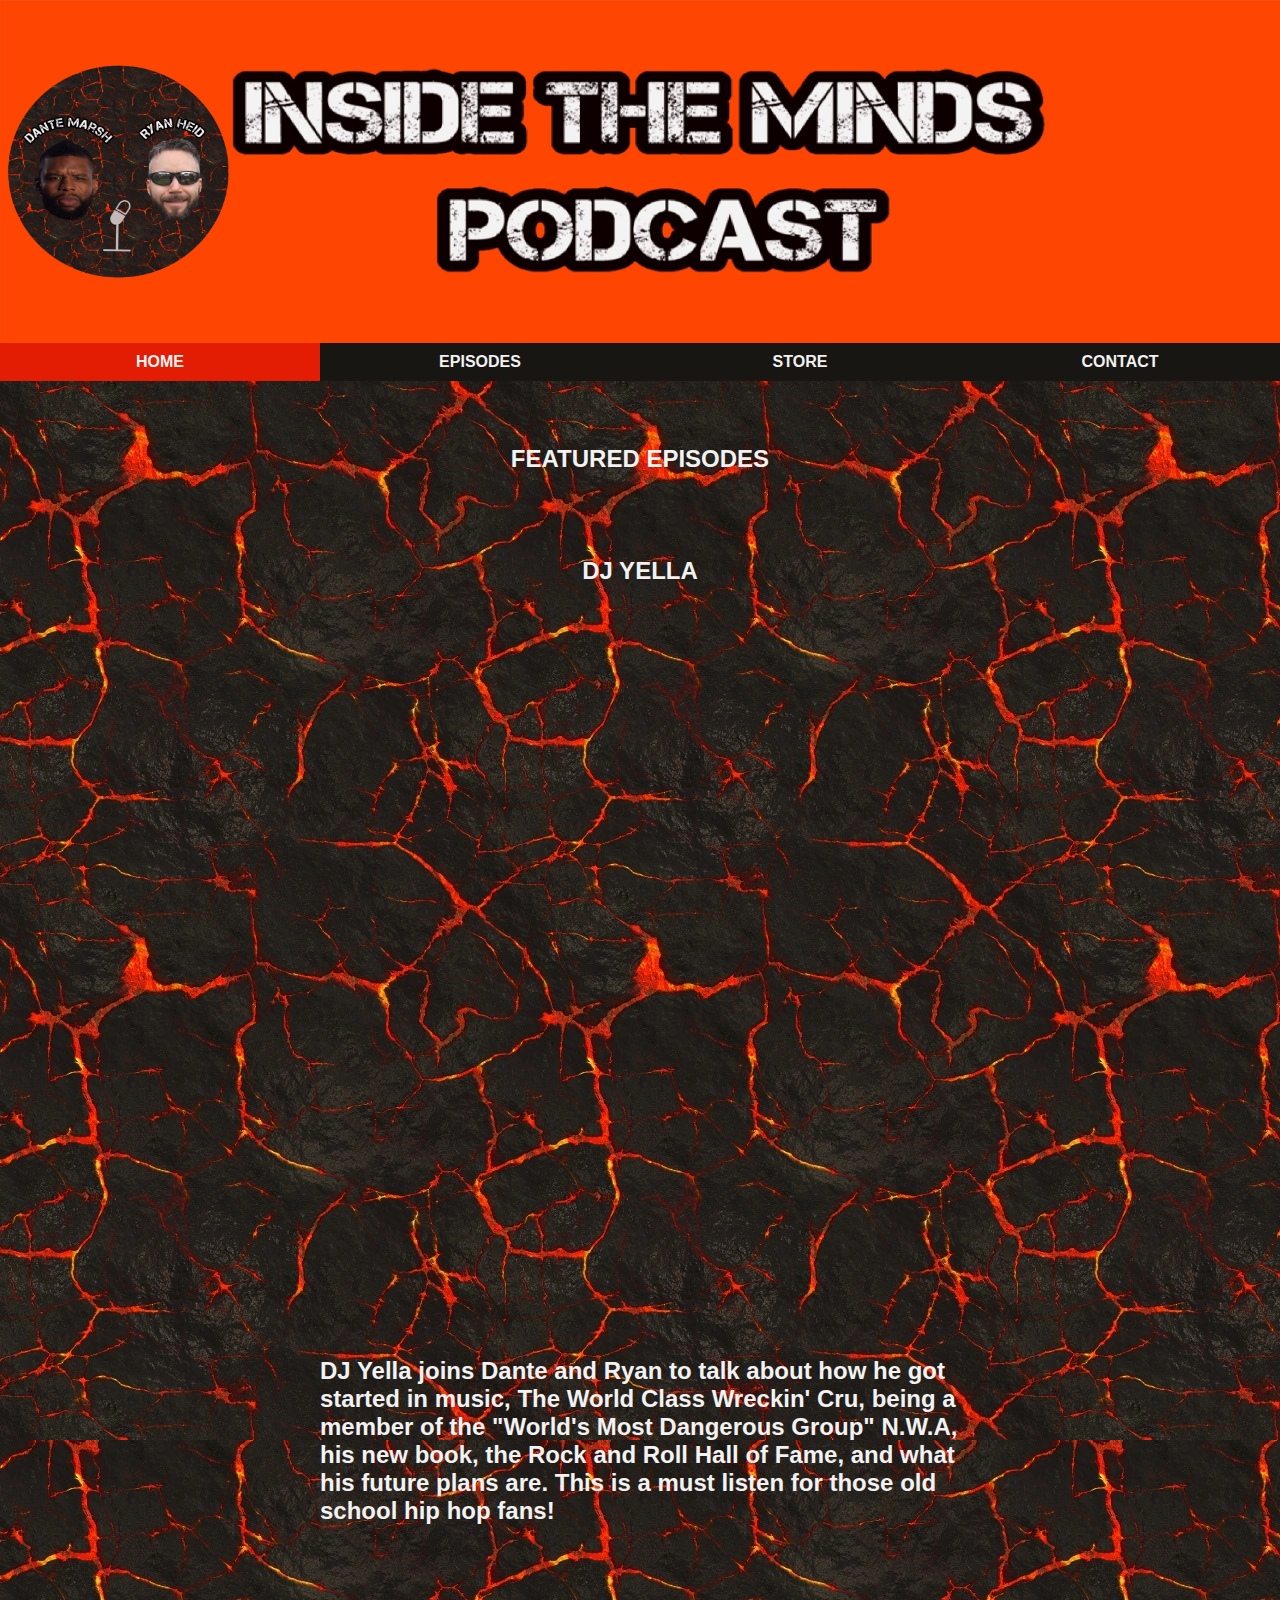
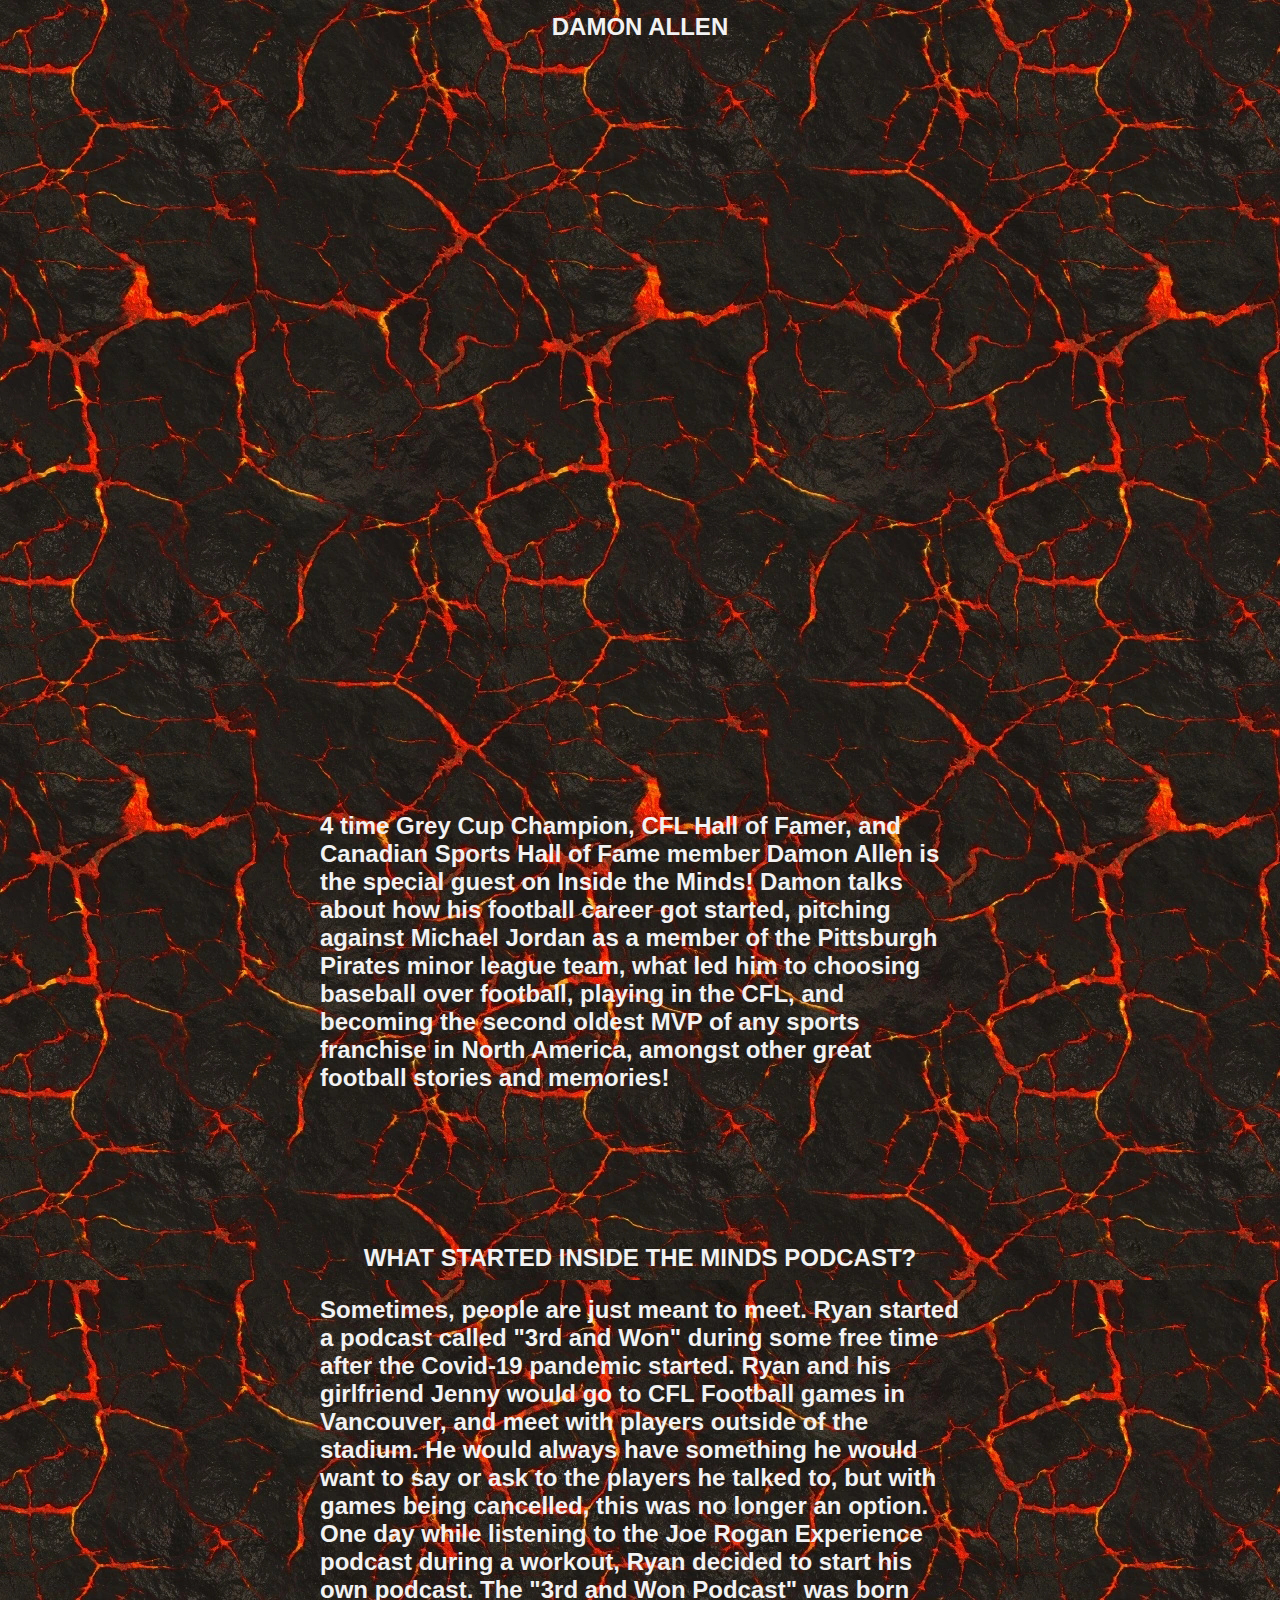
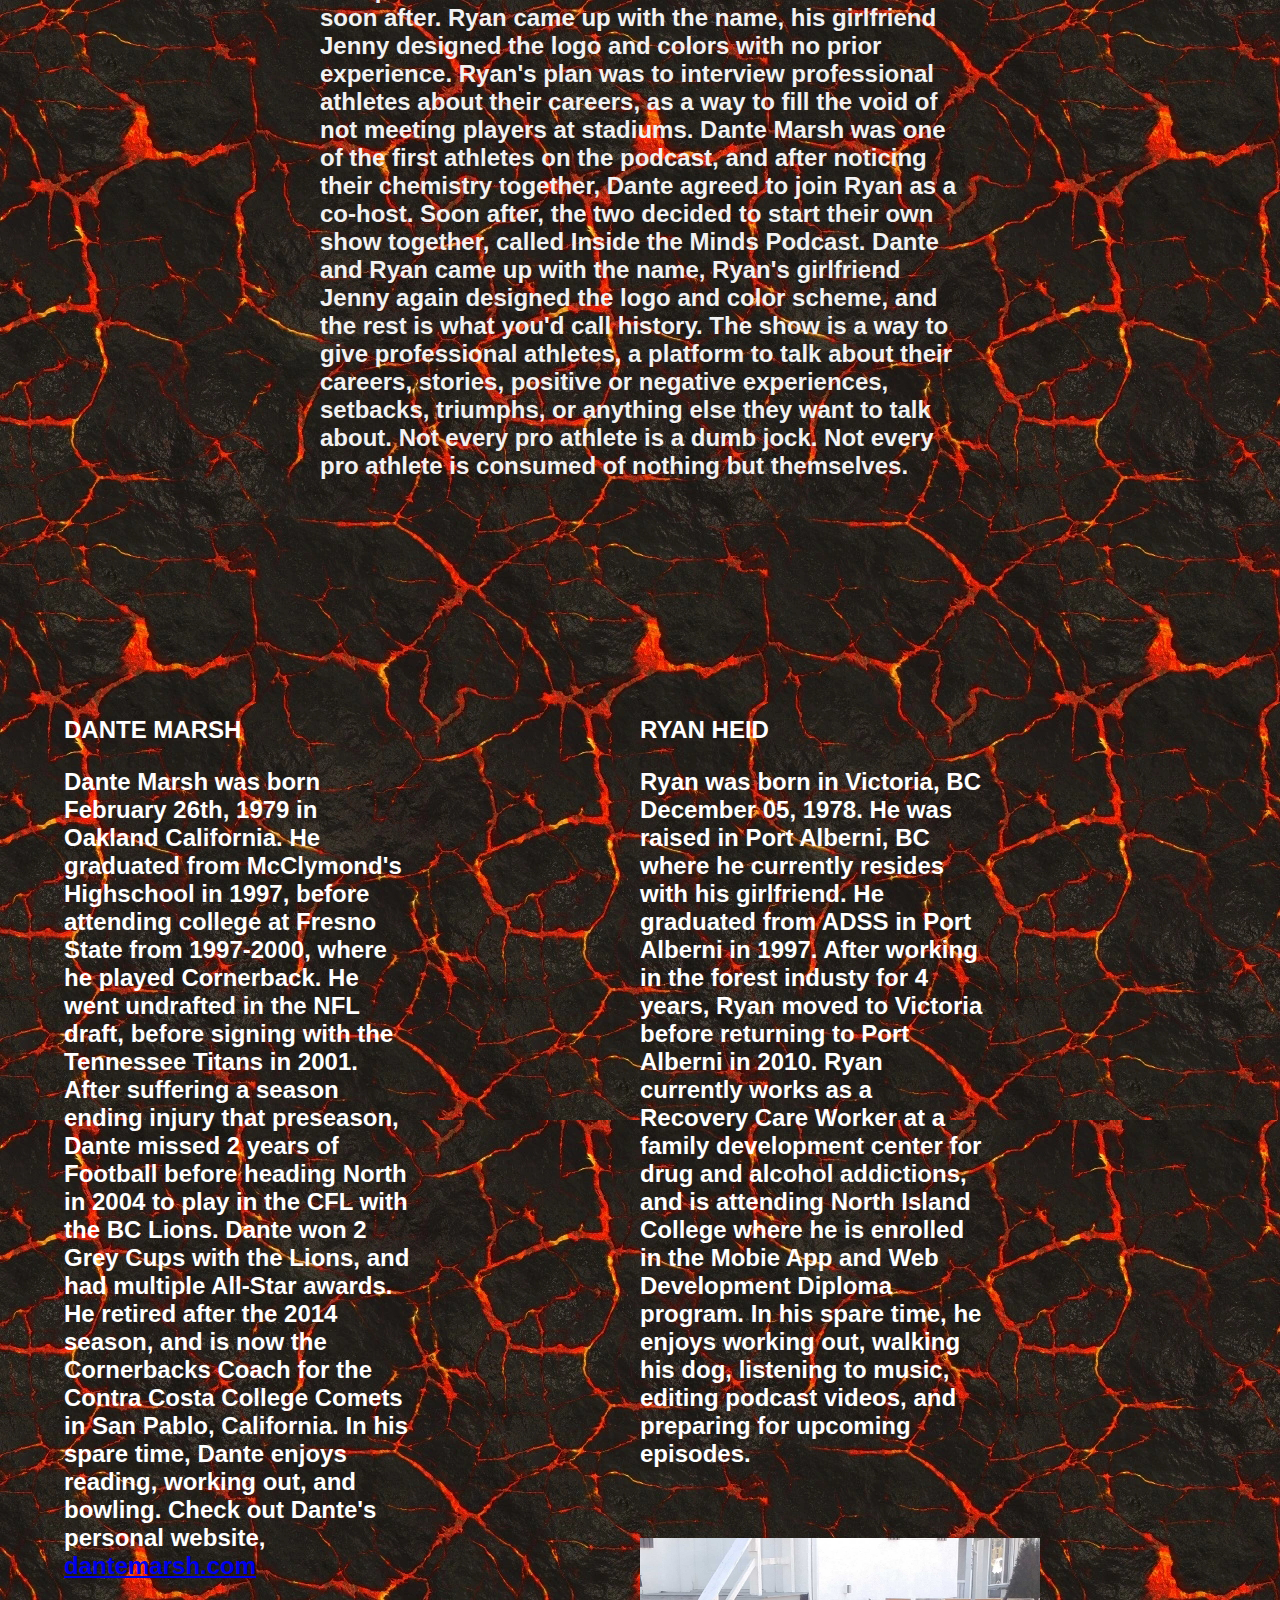
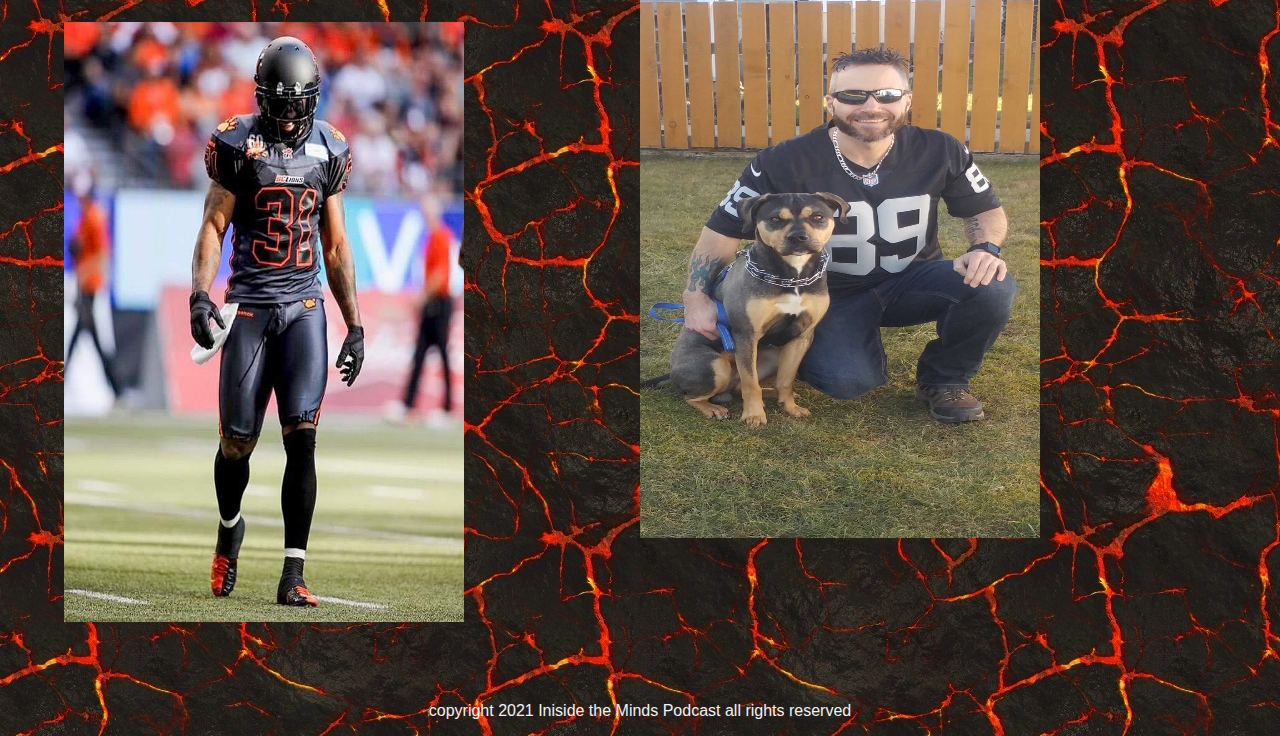
<file: index.html>
<!DOCTYPE html>
<html lang="en">
    <head>
     <!--title-->      
     <title>Inside The Minds Podcast</title>
     <meta charset="UTF-8">
     <meta name="viewport" content="width=device-width, initial-scale=1">
     <link rel="stylesheet" href="style.css">
     <link rel="preconnect" href="https://fonts.googleapis.com">
    </head>    
    
<body>      
<main>    
    <!--issues aligning logo and text logo so I made a banner in photoshop-->
    <div class="header">
     <img src= "Images/BannerPic23131.jpg" alt="Inside the Minds Podcast" width ="2000" height= "450">    
    </div>
    <!--navigation bar-->
       <div class="nav">        
         <a class ="active" href ="index.html">Home</a>
         <a href ="episodes.html">Episodes</a>
         <a href ="store.html">Store</a>
         <a href ="contact.html">Contact</a>
       </div>
       <!--removed audio and controls because my song file was too big
    -->
    <!--added about podcast-->
    
  <!--add 2 featured episodes-->
  <section class="flex-container1">
   <!--made a flex container for 2 featured episodes-->   
  <div class= "featured">
      <h2>FEATURED EPISODES</h2>
  </div>
    <div class="yella">
        <h2>DJ YELLA</h2>
        <iframe width="550" height="715" src="https://www.youtube.com/embed/o2EJwGKj-p0" title="YouTube video player" allow="accelerometer; autoplay; clipboard-write; encrypted-media; gyroscope; picture-in-picture" allowfullscreen></iframe>
        
        <p>DJ Yella joins Dante and Ryan to talk about how he got started in music, The World Class Wreckin' Cru, being a member of the "World's Most Dangerous Group" N.W.A, his new book, the Rock and Roll Hall of Fame, and what his future plans are. This is a must listen for those old school hip hop fans!</p>
    </div>    
    <div class="allen">
        <h2>DAMON ALLEN</h2>
        <iframe width="550" height="715" src="https://www.youtube.com/embed/iLDq3nHNd-c" title="YouTube video player" allow="accelerometer; autoplay; clipboard-write; encrypted-media; gyroscope; picture-in-picture" allowfullscreen></iframe>
        
        <p>4 time Grey Cup Champion, CFL Hall of Famer, and Canadian Sports Hall of Fame member Damon Allen is the special guest on Inside the Minds! Damon talks about how his football career got started, pitching against Michael Jordan as a member of the Pittsburgh Pirates minor league team, what led him to choosing baseball over football, playing in the CFL, and becoming the second oldest MVP of any sports franchise in North America, amongst other great football stories and memories!</p>
    </div>
</section>
    <!--added about the podcast-->
<div class="aboutpodcast">
    <h2>WHAT STARTED INSIDE THE MINDS PODCAST?</h2>
    <p>Sometimes, people are just meant to meet. Ryan started a podcast called "3rd and Won" during some free time after the Covid-19 pandemic started. Ryan and his girlfriend Jenny would go to CFL Football games in Vancouver, and meet with players outside of the stadium. He would always have something he would want to say or ask to the players he talked to, but with games being cancelled, this was no longer an option. One day while listening to the Joe Rogan Experience podcast during a workout, Ryan decided to start his own podcast. The "3rd and Won Podcast" was born soon after. Ryan came up with the name, his girlfriend Jenny designed the logo and colors with no prior experience. Ryan's plan was to interview professional athletes about their careers, as a way to fill the void of not meeting players at stadiums. Dante Marsh was one of the first athletes on the podcast, and after noticing their chemistry together, Dante agreed to join Ryan as a co-host. Soon after, the two decided to start their own show together, called Inside the Minds Podcast. Dante and Ryan came up with the name, Ryan's girlfriend Jenny again designed the logo and color scheme, and the rest is what you'd call history. The show is a way to give professional athletes, a platform to talk about their careers, stories, positive or negative experiences, setbacks, triumphs, or anything else they want to talk about. Not every pro athlete is a dumb jock. Not every pro athlete is consumed of nothing but themselves.</p>
</div>
<!-- made a container for about Dante and about Ryan having issues aligning both at the bottom in css-->
   <!-- <div class="container"> -->
    <section class="flex-container2">
        <!--About Dante starts here--> 
        <div class="dante-about">
            <h2>DANTE MARSH</h2>   
            <p>Dante Marsh was born February 26th, 1979 in Oakland California. He graduated from McClymond's Highschool in 1997, before attending college at Fresno State from 1997-2000, where he played Cornerback. He went undrafted in the NFL draft, before signing with the Tennessee Titans in 2001. After suffering a season ending injury that preseason, Dante missed 2 years of Football before heading North in 2004 to play in the CFL with the BC Lions. Dante won 2 Grey Cups with the Lions, and had multiple All-Star awards. He retired after the 2014 season, and is now the Cornerbacks Coach for the Contra Costa College Comets in San Pablo, California. In his spare time, Dante enjoys reading, working out, and bowling. Check out Dante's personal website, 
            <a href="dantemarsh.com">dantemarsh.com</a>         
            </p> 
            <br>
          <div class="dantepic">
              <img src= "Images/DantePic.jpeg" alt="Dante Marsh">
         </div>        
        </div>
        <!--about Ryan starts here-->   
        <div class="ryan-about">
            <h2>RYAN HEID</h2>
            <p>Ryan was born in Victoria, BC December 05, 1978. He was raised in Port Alberni, BC where he currently resides with his girlfriend. He graduated from ADSS in Port Alberni in 1997. After working in the forest industy for 4 years, Ryan moved to Victoria before returning to Port Alberni in 2010.  Ryan currently works as a Recovery Care Worker at a family development center for drug and alcohol addictions, and is attending North Island College where he is enrolled in the Mobie App and Web Development Diploma program. In his spare time, he enjoys working out, walking his dog, listening to music, editing podcast videos, and preparing for upcoming episodes. </p>
            
            <div class="ryanpic">
                <img src="Images/ryan-pic.jpg" alt="Ryan Heid">
            </div>
        </div>    
        </section>                 
</main>
<!--added a footer with a copyright. We do not have any advertising partners currently. When we do, they will go above the footer-->
<!--completed index page-->
   <footer>
     <p>copyright 2021 Iniside the Minds Podcast all rights reserved</p>
   </footer>
</body>
</html>
</file>
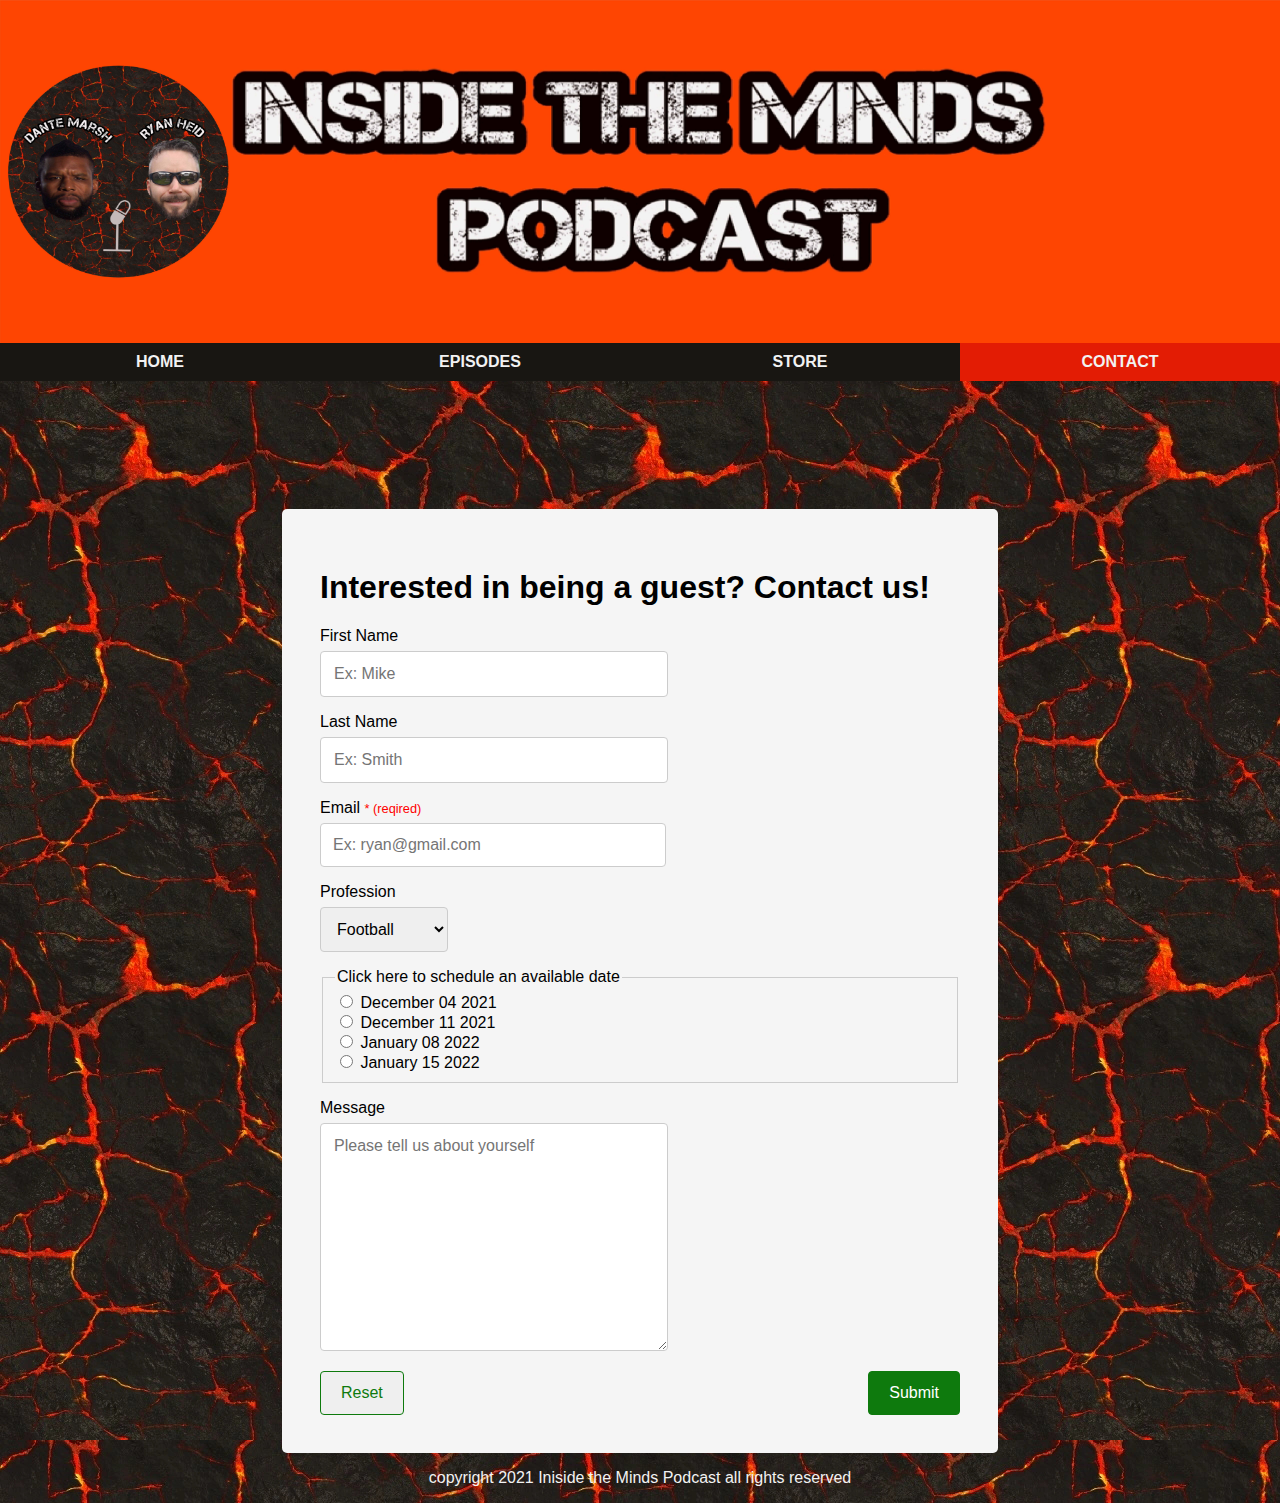
<file: contact.html>
<!DOCTYPE html>
<html lang="en">

    <head>
        
    <title>Inside The Minds Podcast</title>
    <meta charset="UTF-8">
    <meta name="viewport" content="width=device-width, initial-scale=1">
    <link rel="stylesheet" href="style.css">
    <link rel="preconnect" href="https://fonts.googleapis.com">
    </head>    
    
    <body>
       <!--My original plan was to add 4 episodes on episodes page. If possible I would like to add more. Having problems aligning the description to the Iframe. I still need to add a contact form to the contact page, and images and contact information to the store page...
       as of Wednesday November 10 I have fixed these issues-->
       
    <main>    
    
    <div class="header">
    <img src= "Images/BannerPic23131.jpg" alt="Inside the Minds Podcast" width ="2000" height= "450"> 
    <!--my banner pic seems to load slow. I tried to resize it, but that didn't make much of a difference-->   
    </div>
    <div class="nav">
        
        
        <a href ="index.html">Home</a>
        <a href ="episodes.html">Episodes</a>
        <a href ="store.html">Store</a>
        <a class ="active" href ="contact.html">Contact</a>
    </div>
    <div class="contact-form">
        <h1>Interested in being a guest? Contact us!</h1>
        <form method="post" action="https://learndigital.dev/programs/dgl103-form.php">
            <label for="fname">First Name</label><br>
            <input type="text" id="fname" name="firstname" placeholder="Ex: Mike">
            <br>
        <label for="lname">Last Name</label><br>
        <input type="text" id="lname" name="lastname" placeholder="Ex: Smith">
            <br>
        <label for="email">Email <span class="label-required">* (reqired)</span></label><br>
        <input type="email" id="email" name="email" placeholder="Ex: ryan@gmail.com" required>
            <br>
        <label for="sport">Profession</label><br>
        <select id="sport" name="sport">
            <option value="football">Football</option>
            <option value="hockey">Hockey</option>
            <option value="boxing">Boxing</option>
            <option value="mma">MMA</option>
            <option value="baseball">Baseball</option>
            <option value="music">Music Artist</option>
            <option value="other">Other</option>
        </select>

        <fieldset>
            <legend>Click here to schedule an available date</legend>
            <input type="radio" id="dec04" name="date" value="December 04">
            <label for="dec04">December 04 2021</label><br>
            <input type="radio" id="dec11" name="date" value="Dec 11">
            <label for="dec11">December 11 2021</label><br>
            <input type="radio" id="jan08" name="date" value="January 08">
            <label for="jan08">January 08 2022</label><br>
            <input type="radio" id="jan15" name="date"
            value="January 15">
            <label for="jan15">January 15 2022</label><br>
          </fieldset>

          <label for="message">Message</label><br>
          <textarea id="message" name="message" placeholder="Please tell us about yourself" style="height:200px"></textarea>

          <div class="wrapper-button">
            <input type="reset" value="Reset">
            <input type="submit" value="Submit">
          </div>
        </form>
      </div>
    
   <!--completed contact page-->   
  </main>
  <footer>
    <p>copyright 2021 Iniside the Minds Podcast all rights reserved</p>
</footer>
 </body>
</html>
</file>
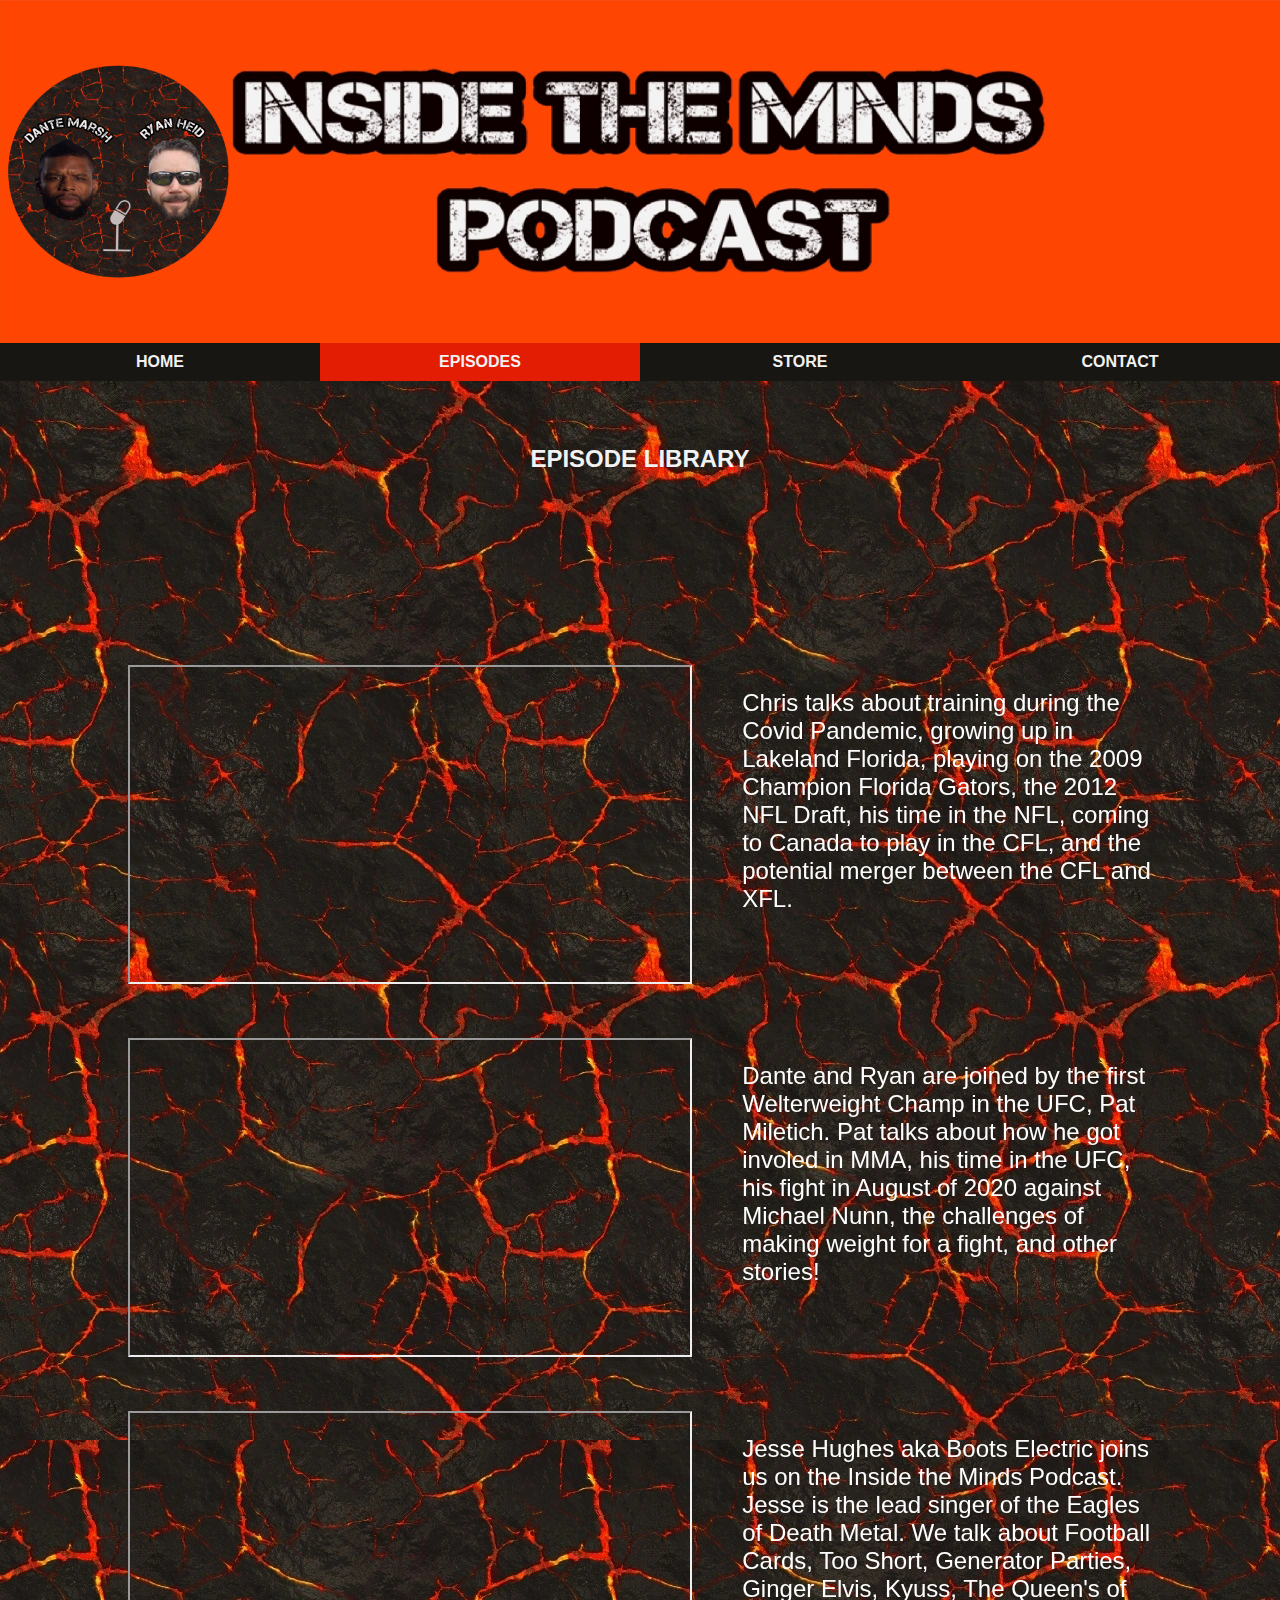
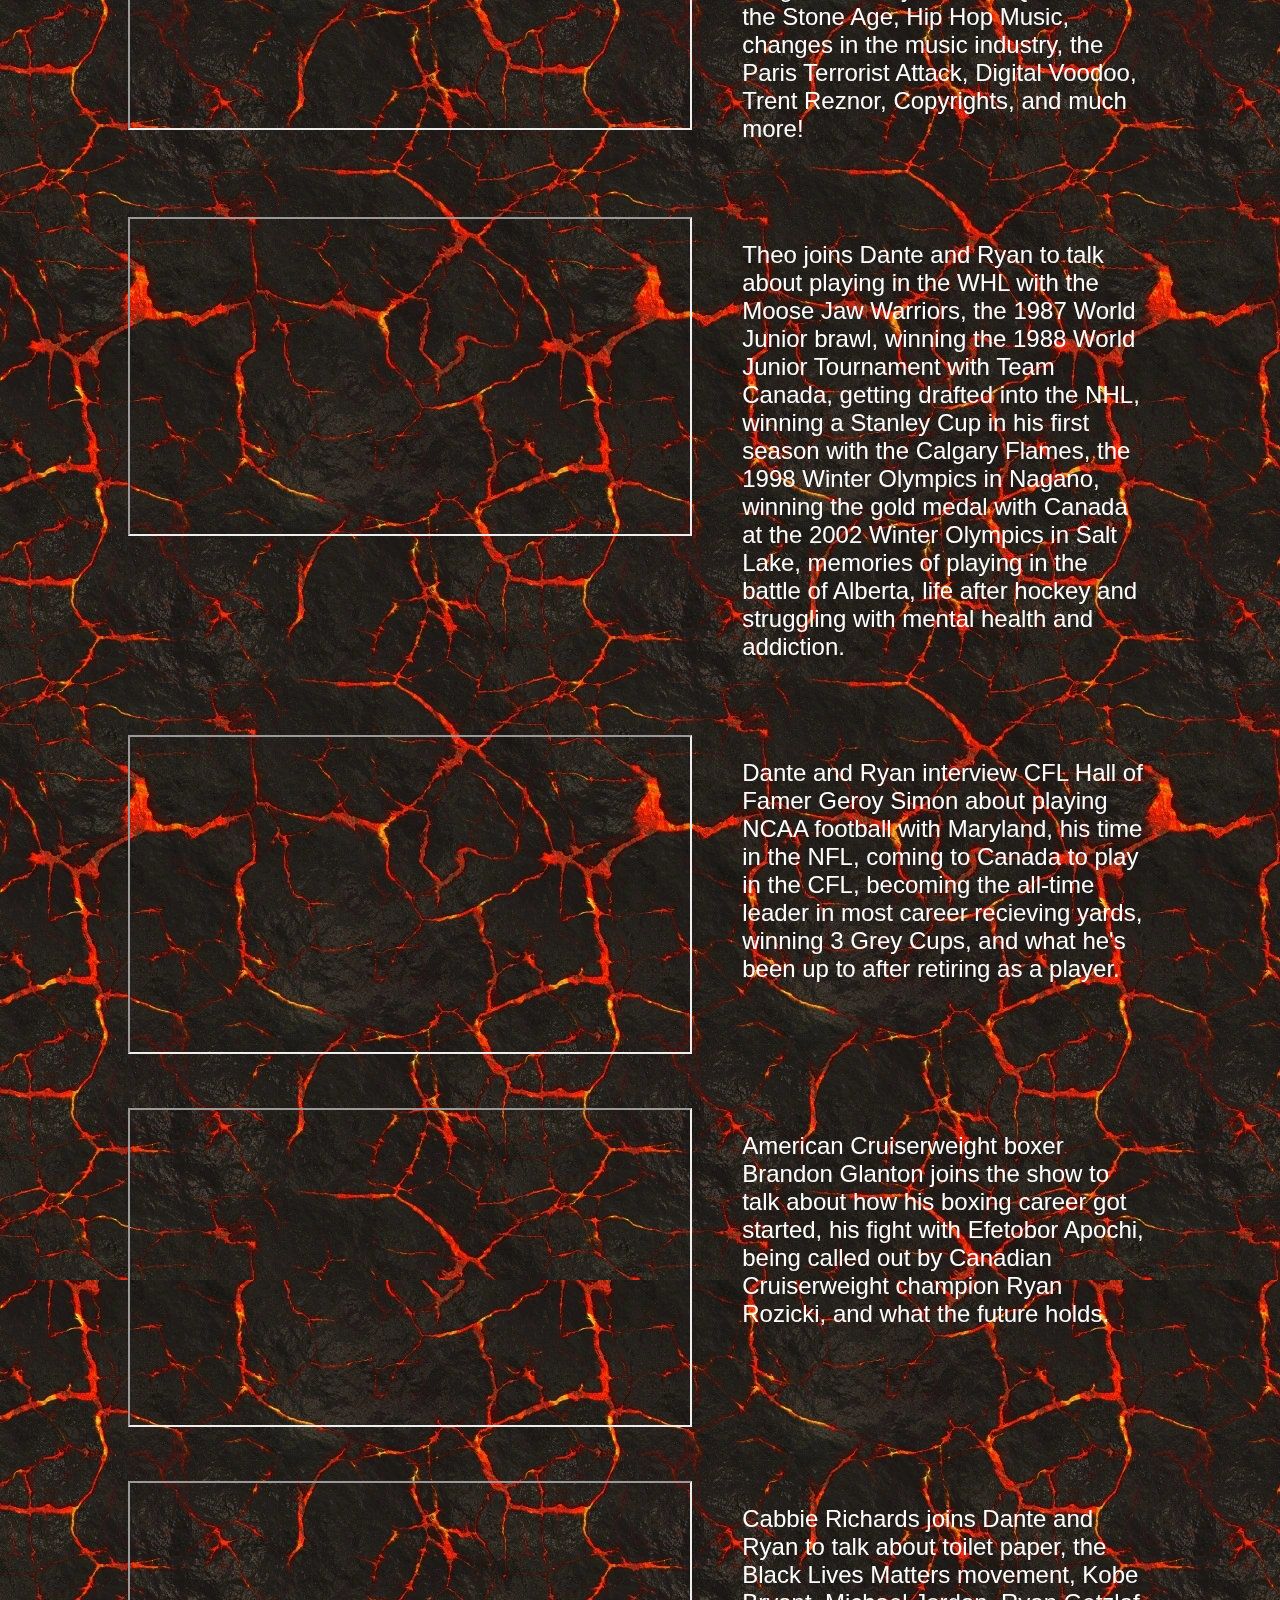
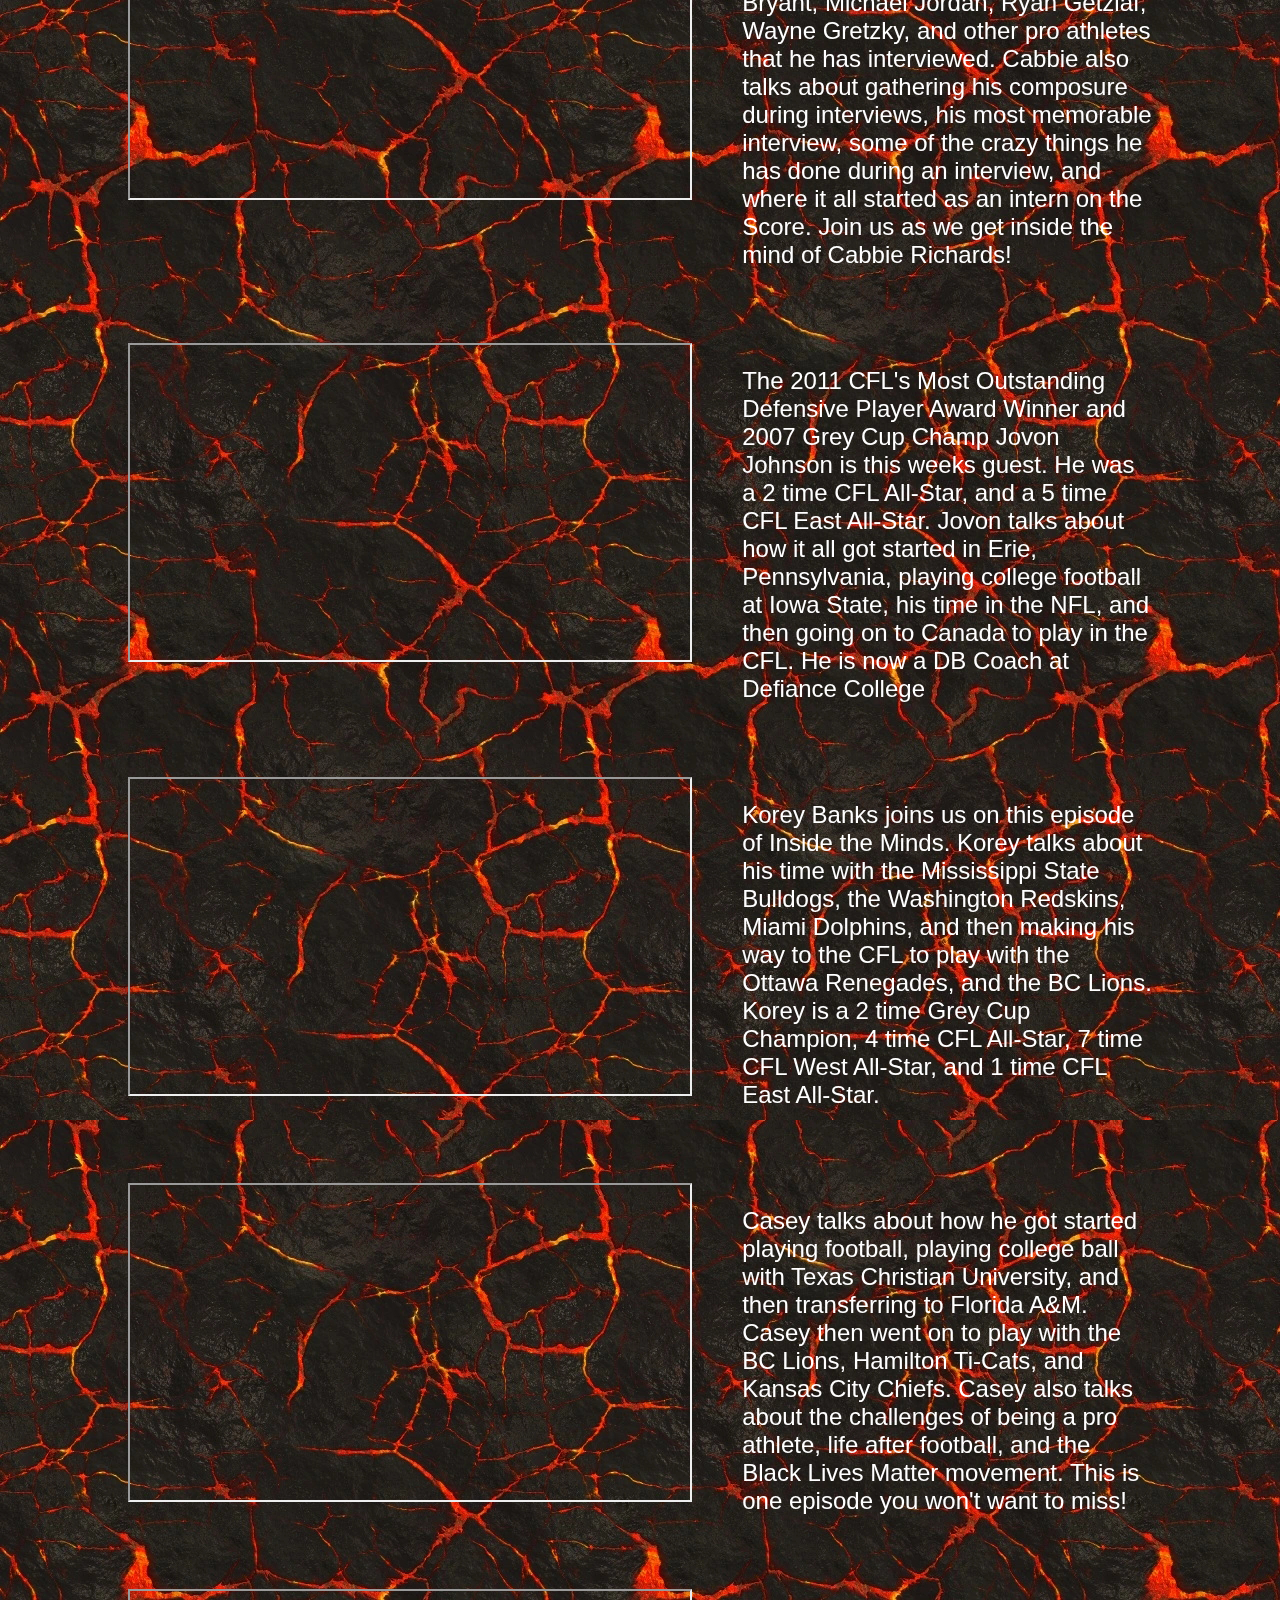
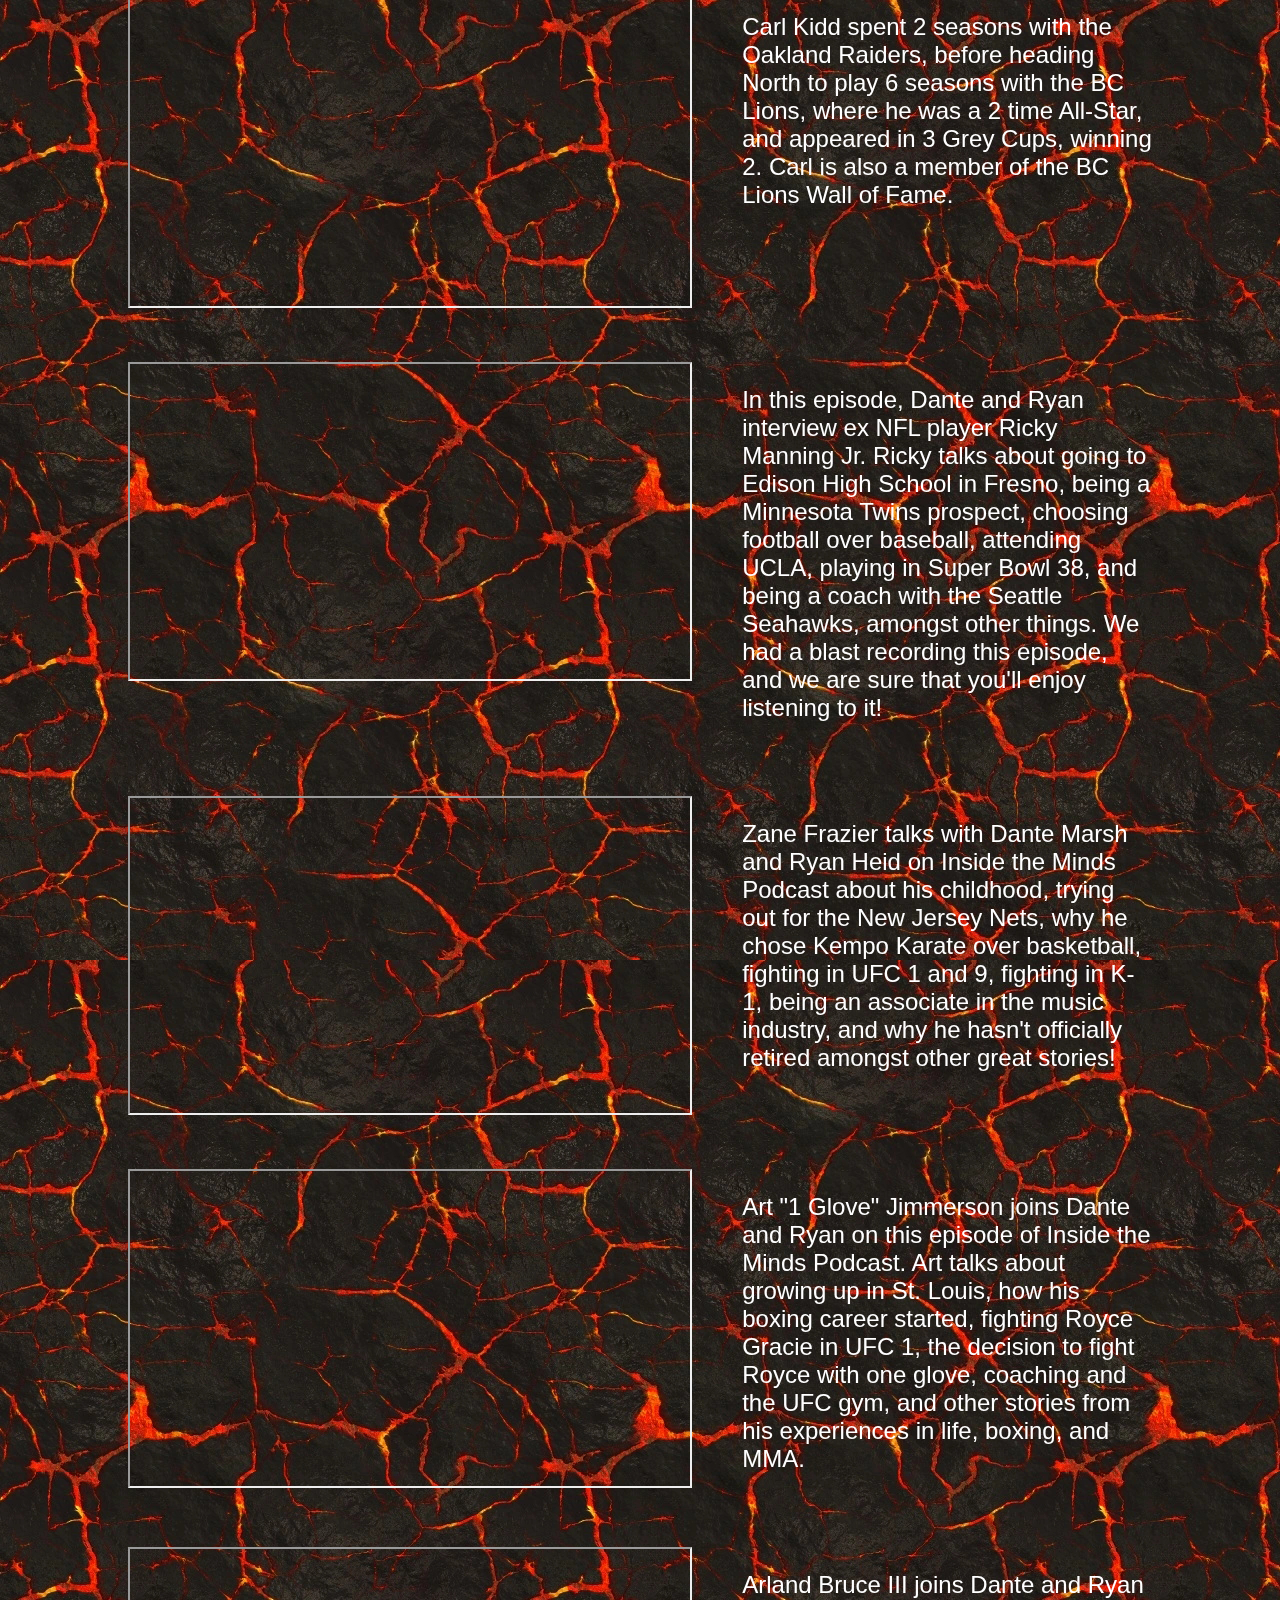
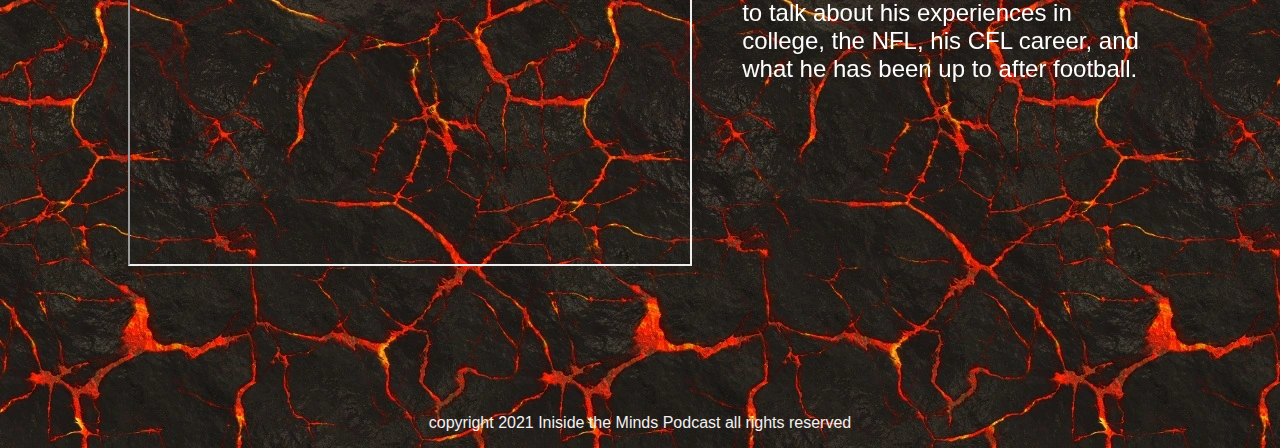
<file: episodes.html>
<!DOCTYPE html>
<html lang="en">

    <head>
        
    <title>Inside The Minds Podcast</title>
    <meta charset="UTF-8">
    <meta name="viewport" content="width=device-width, initial-scale=1">
    <link rel="stylesheet" href="style.css">
    <link rel="preconnect" href="https://fonts.googleapis.com">
    </head> 

<body>
<main>    
    
 <div class="header">
     <img src= "Images/BannerPic23131.jpg" alt="Inside the Minds Podcast" width ="2000" height= "450">    
    </div>
    <div class="nav">
        <a href ="index.html">Home</a>
        <a class ="active" href ="episodes.html">Episodes</a>
        <a href ="store.html">Store</a>
        <a href ="contact.html">Contact</a>
    </div>
    <div class= "featured">
        <h2>EPISODE LIBRARY</h2>
    </div>
     <!--++++++++++start of episodes+++++++++++++++++++++++-->   
    <section class="iframes-container">
        
        
         <div class="rainey">
            
         <iframe width="560" height="315" src="https://www.youtube.com/embed/ulCJwO9nWBU" title="YouTube video player" allow="accelerometer; autoplay; clipboard-write; encrypted-media; gyroscope; picture-in-picture" allowfullscreen></iframe>
        </div>
        <p>
         Chris talks about training during the Covid Pandemic, growing up in Lakeland Florida, playing on the 2009 Champion Florida Gators, the 2012 NFL Draft,  his time in the NFL, coming to Canada to play in the CFL, and the potential merger between the CFL and XFL.
        </p>

        <div class="miletich">
         <iframe width="560" height="315" src="https://www.youtube.com/embed/-NEv7RYIogA" title="YouTube video player" allow="accelerometer; autoplay; clipboard-write; encrypted-media; gyroscope; picture-in-picture" allowfullscreen></iframe> 
        </div>        
        <p>
         Dante and Ryan are joined by the first Welterweight Champ in the UFC, Pat Miletich. Pat talks about how he got involed in MMA, his time in the UFC, his fight in August of 2020 against Michael Nunn, the challenges of making weight for a fight, and other stories!
        </p>

        <div class="hughes">
         <iframe width="560" height="315" src="https://www.youtube.com/embed/0cIsgw1IAcw" title="YouTube video player" allow="accelerometer; autoplay; clipboard-write; encrypted-media; gyroscope; picture-in-picture" allowfullscreen></iframe>
        </div>    
        <p>
            Jesse Hughes aka Boots Electric joins us on the Inside the Minds Podcast. Jesse is the lead singer of the Eagles of Death Metal. We talk about Football Cards, Too Short, Generator Parties, Ginger Elvis, Kyuss, The Queen's of the Stone Age, Hip Hop Music, changes in the music industry, the Paris Terrorist Attack, Digital Voodoo, Trent Reznor, Copyrights, and much more!
        </p>
            
        <div class="fleury">
        <iframe width="560" height="315" src="https://www.youtube.com/embed/32L-_6zHvHg" title="YouTube video player" allow="accelerometer; autoplay; clipboard-write; encrypted-media; gyroscope; picture-in-picture" allowfullscreen></iframe>
        </div>      
        <p> 
         Theo joins Dante and Ryan to talk about playing in the WHL with the Moose Jaw Warriors, the 1987 World Junior brawl, winning the 1988 World Junior Tournament with Team Canada, getting drafted into the NHL, winning a Stanley Cup in his first season with the Calgary Flames, the 1998 Winter Olympics in Nagano, winning the gold medal with Canada at the 2002 Winter Olympics in Salt Lake, memories of playing in the battle of Alberta, life after hockey and struggling with mental health and addiction.
        </p>

        <div class="simon">
         <iframe width="560" height="315" src="https://www.youtube.com/embed/kdrEpXUYxZQ" title="YouTube video player" allow="accelerometer; autoplay; clipboard-write; encrypted-media; gyroscope; picture-in-picture" allowfullscreen></iframe>
        </div>  
          <p>
             Dante and Ryan interview CFL Hall of Famer Geroy Simon about playing NCAA football with Maryland, his time in the NFL, coming to Canada to play in the CFL, becoming the all-time leader in most career recieving yards, winning 3 Grey Cups, and what he's been up to after retiring as a player.  
         </p>

        <div class="glanton">
            <iframe width="560" height="315" src="https://www.youtube.com/embed/wrje6QMt308" title="YouTube video player" allow="accelerometer; autoplay; clipboard-write; encrypted-media; gyroscope; picture-in-picture" allowfullscreen></iframe>
        </div>   
        <p>
         American Cruiserweight boxer Brandon Glanton joins the show to talk about how his boxing career got started, his fight with Efetobor Apochi, being called out by Canadian Cruiserweight champion Ryan Rozicki, and what the future holds.
        </p>

        <div class="richards">
         <iframe width="560" height="315" src="https://www.youtube.com/embed/cqx2uAB6-Z4" title="YouTube video player" allow="accelerometer; autoplay; clipboard-write; encrypted-media; gyroscope; picture-in-picture" allowfullscreen></iframe>
        </div>
       <p>
            Cabbie Richards joins Dante and Ryan to talk about toilet paper, the Black Lives Matters movement, Kobe Bryant, Michael Jordan, Ryan Getzlaf, Wayne Gretzky, and other pro athletes that he has interviewed. Cabbie also talks about gathering his composure during interviews, his most memorable interview, some of the crazy things he has done during an interview, and where it all started as an intern on the Score. Join us as we get inside the mind of Cabbie Richards!  
        </p>

        <div class="jjohnson">
            <iframe width="560" height="315" src="https://www.youtube.com/embed/o4or98ywORw" title="YouTube video player" allow="accelerometer; autoplay; clipboard-write; encrypted-media; gyroscope; picture-in-picture" allowfullscreen></iframe>
        </div>
        <p>
            The 2011 CFL's Most Outstanding  Defensive Player Award Winner and 2007 Grey Cup Champ Jovon Johnson is this weeks guest. He was a 2 time CFL All-Star, and a 5 time CFL East All-Star. Jovon talks about how it all got started in Erie, Pennsylvania, playing college football at Iowa State, his time in the NFL, and then going on to Canada to play in the CFL. He is now a DB Coach at Defiance College   
        </p>

        <div class="banks">
            <iframe width="560" height="315" src="https://www.youtube.com/embed/bmMHdfD3xSw" title="YouTube video player" allow="accelerometer; autoplay; clipboard-write; encrypted-media; gyroscope; picture-in-picture" allowfullscreen></iframe>
        </div>
         <p>
            Korey Banks joins us on this episode of Inside the Minds. Korey talks about his time with the Mississippi State Bulldogs, the Washington Redskins, Miami Dolphins, and then making his way to the CFL to play with the Ottawa Renegades, and the BC Lions. Korey is a 2 time Grey Cup Champion, 4 time CFL All-Star, 7 time CFL West All-Star, and 1 time CFL East All-Star.  
        </p>

        <div class="printers">
            <iframe width="560" height="315" src="https://www.youtube.com/embed/t9aVw9OTiHY" title="YouTube video player" allow="accelerometer; autoplay; clipboard-write; encrypted-media; gyroscope; picture-in-picture" allowfullscreen></iframe> 
        </div>
        <p>
            Casey talks about how he got started playing football, playing college ball with Texas Christian University, and then transferring to Florida A&M. Casey then went on to play with the BC Lions, Hamilton Ti-Cats, and Kansas City Chiefs. Casey also talks about the challenges of being a pro athlete, life after football, and the Black Lives Matter movement. This is one episode you won't want to miss!   
        </p>
        <div class="kidd">
            <iframe width="560" height="315" src="https://www.youtube.com/embed/tqL0R-yifco" title="YouTube video player" allow="accelerometer; autoplay; clipboard-write; encrypted-media; gyroscope; picture-in-picture" allowfullscreen></iframe> 
        </div>
        <p>
            Carl Kidd spent 2 seasons with the Oakland Raiders, before heading North to play 6 seasons with the BC Lions, where he was a 2 time All-Star, and appeared in 3 Grey Cups, winning 2. Carl is also a member of the BC Lions Wall of Fame.   
        </p>
        <div class="manning">
            <iframe width="560" height="315" src="https://www.youtube.com/embed/tnhkxCG24BY" title="YouTube video player" allow="accelerometer; autoplay; clipboard-write; encrypted-media; gyroscope; picture-in-picture" allowfullscreen></iframe>
        </div>
        <p>
            In this episode, Dante and Ryan interview ex NFL player Ricky Manning Jr. 
            Ricky talks about going to Edison High School in Fresno, being a Minnesota Twins prospect, choosing football over baseball, attending UCLA, playing in Super Bowl 38, and being a coach with the Seattle Seahawks, amongst other things. We had a blast recording this episode, and we are sure that you'll enjoy listening to it!  
        </p>
        <div class="frazier">
            <iframe width="560" height="315" src="https://www.youtube.com/embed/4nOCxLOJLB4" title="YouTube video player" allow="accelerometer; autoplay; clipboard-write; encrypted-media; gyroscope; picture-in-picture" allowfullscreen></iframe>  
        </div>
        <p>
            Zane Frazier talks with Dante Marsh and Ryan Heid on Inside the Minds Podcast about his childhood, trying out for the New Jersey Nets, why he chose Kempo Karate over basketball, fighting in UFC 1 and 9, fighting in K-1, being an associate in the music industry, and why he hasn't officially retired amongst other great stories!  
        </p>
        <div class="jimmerson">
            <iframe width="560" height="315" src="https://www.youtube.com/embed/BJRRM97XAl8" title="YouTube video player" allow="accelerometer; autoplay; clipboard-write; encrypted-media; gyroscope; picture-in-picture" allowfullscreen></iframe>
        </div>
        <p>
            Art "1 Glove" Jimmerson joins Dante and Ryan on this episode of Inside the Minds Podcast. Art talks about growing up in St. Louis, how his boxing career started, fighting Royce Gracie in UFC 1, the decision to fight Royce with one glove, coaching and the UFC gym, and other stories from his experiences in life, boxing, and MMA.
   
        </p>
        <div class="bruce">
            <iframe width="560" height="315" src="https://www.youtube.com/embed/hC0LAKmXIPg" title="YouTube video player" allow="accelerometer; autoplay; clipboard-write; encrypted-media; gyroscope; picture-in-picture" allowfullscreen></iframe>
        </div>
        <p>
            Arland Bruce III joins Dante and Ryan to talk about his experiences in college, the NFL, his CFL career, and what he has been up to after football.   
        </p>
    </section> 
 <!--completed episode page-->          
</main> <!--add footer-->
  <footer>
    <p>copyright 2021 Iniside the Minds Podcast all rights reserved</p>
</footer>
 </body>
</html>
</file>
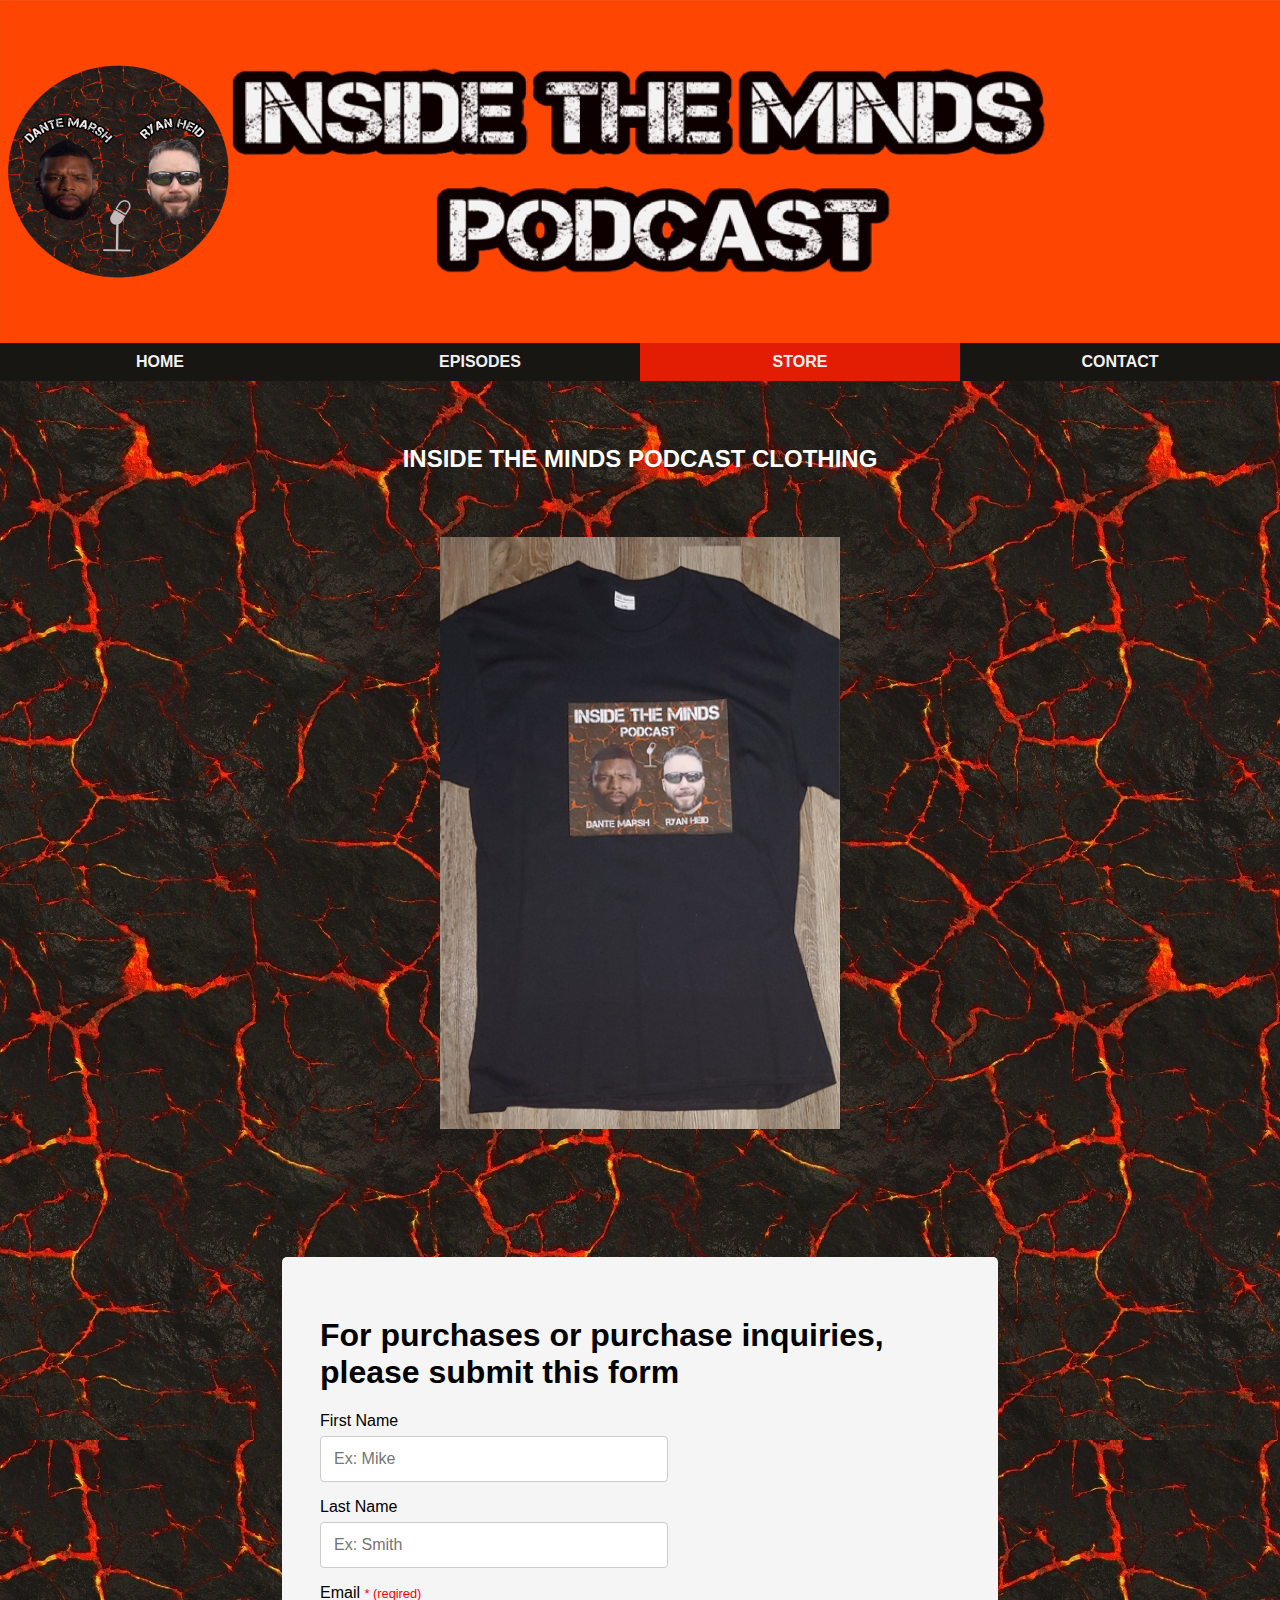
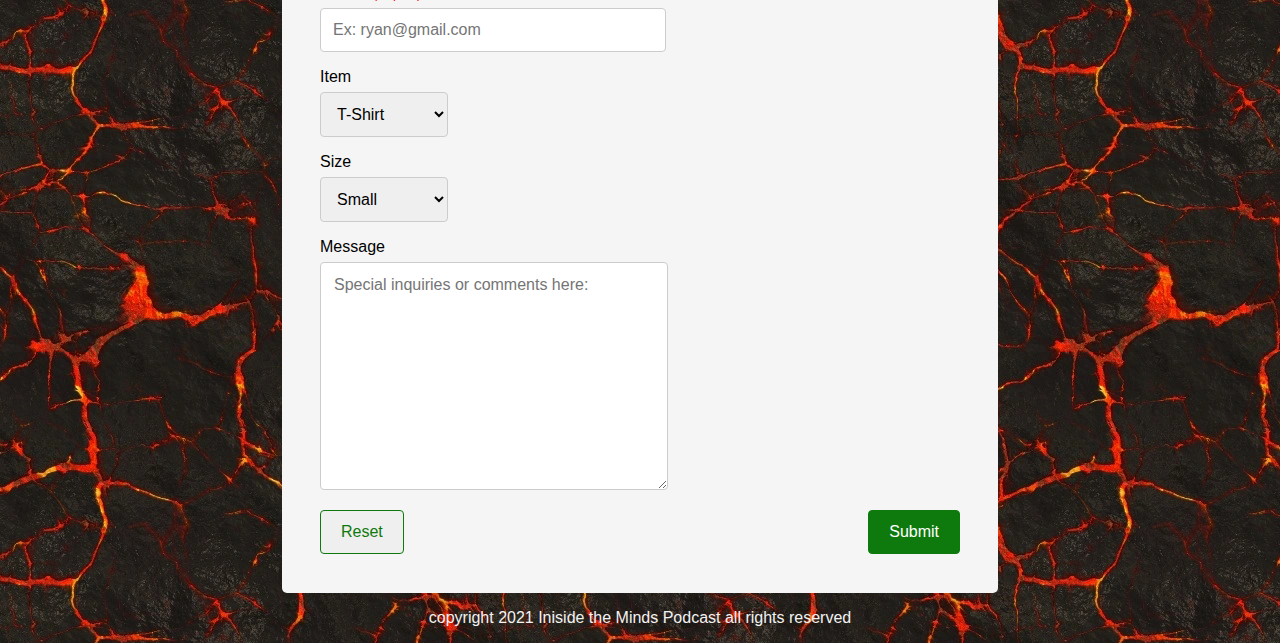
<file: store.html>
<!DOCTYPE html>
<html lang="en">

    <head>        
     <title>Inside The Minds Podcast</title>
     <meta charset="UTF-8">
     <meta name="viewport" content="width=device-width, initial-scale=1">
     <link rel="stylesheet" href="style.css">
     <link rel="preconnect" href="https://fonts.googleapis.com">
   </head>    
    
<body>
             
<main>    
    
 <div class="header">
    <img src= "Images/BannerPic23131.jpg" alt="Inside the Minds Podcast" width ="2000" height= "450"> 
 </div>
    <div class="nav">
        <a href ="index.html">Home</a>
        <a href ="episodes.html">Episodes</a>
        <a class ="active" href ="store.html">Store</a>
        <a href ="contact.html">Contact</a>
    </div>
<!--add more items in the future-->
    <div class="shirt">
        <h2>INSIDE THE MINDS PODCAST CLOTHING</h2>
        <img src="Images/podcastshirt.PNG" width="400" height="600" alt="tshirt">
    </div>
    <div class="store-form">
        <h1>For purchases or purchase inquiries, please submit this form</h1>
        <form method="post" action="https://learndigital.dev/programs/dgl103-form.php">
            <label for="fname">First Name</label><br>
            <input type="text" id="fname" name="firstname" placeholder="Ex: Mike">
            <br>
        <label for="lname">Last Name</label><br>
        <input type="text" id="lname" name="lastname" placeholder="Ex: Smith">
            <br>
        <label for="email">Email <span class="label-required">* (reqired)</span></label><br>
        <input type="email" id="email" name="email" placeholder="Ex: ryan@gmail.com" required>
            <br>
        <label for="item">Item</label><br>
        <select id="item" name="item">
            <option value="t-shirt">T-Shirt</option>
            <option value="hoodie">Hoodie</option>
            <option value="hat">Hat</option>
            <option value="jacket">Jacket</option>
        </select><br>

        <label for="size">Size</label><br>
        <select id="size" name="size">
            <option value="small">Small</option>
            <option value="medium">Medium</option>
            <option value="large">Large</option>
            <option vaule="xlarge">XLarge</option>
            <option value="xxlarge">XXLarge</option>
        </select><br>

          <label for="message">Message</label><br>
          <textarea id="message" name="message" placeholder="Special inquiries or comments here:" style="height:200px"></textarea>

          <div class="wrapper-button">
            <input type="reset" value="Reset">
            <input type="submit" value="Submit">
          </div>
        </form>
      </div>

<!--completed store page-->
  </main>
  <footer>
    <p>copyright 2021 Iniside the Minds Podcast all rights reserved</p>
</footer>
 </body>
</html>
</file>
<file: style.css>
img{
    max-width:100%;
    height: auto;
    display:flex;
  }
  .header img{
    min-width: 100%;
  }
/*added max width to iframes for mobile response issues*/
  iframe{
    max-width: 100%;
    min-width: 30%;
  }
 /*INDEX CSS*/
  body{
    margin: 0;
    padding: 0;
    font-family: Arial;
    background-image: url(Images/background.png) 
  }
  .nav{
    overflow: hidden;
    background:  #181612;    
    display: flex;
    max-width: 100%;  
  }
  .nav a{
   color: #f2f2f2;
   text-align: center;
   width: 45%;
   text-decoration: none;
   font-weight: bold;
   text-transform: uppercase;
   padding: 10px 12px;
   align-items: center;
  }
  .nav a:hover{
   background: #ff4500; 
   cursor: pointer;
   transition: all 1s ease-in-out;
  }
  .nav a.active{
    background: #e31c04;
  } 
  /*=====================================================*/
  .aboutpodcast h2{
    color:#f2f2f2;
    font-weight:bold;
    display: flex;
    position: relative;
    display: table;
    margin: 0 auto;   
  }
  .aboutpodcast p{
    color:#f2f2f2;
   font-weight:bold;
   font-size:x-large; 
   position:relative;
   padding-left:25%;
   width:50%;
   padding-bottom:10%;          
  } 
   .yella iframe{
    display: block;
    margin-left: auto;
    margin-right: auto;
    width:50%;
    padding-top: 1%;
    border-width: 0px;
  }
  .featured h2{
    color:#f2f2f2;
    font-weight:bold;
    display: flex;
    display: table;
    margin: 0 auto;
    padding-top:5%;
    padding-bottom:5%;
  }
  .yella h2{
    color:#f2f2f2;
    font-weight:bold;
    display: flex;
    position: relative;
    justify-content: center;
    align-items: center;
  }
  .yella p{
   color:#f2f2f2;
   font-weight:bold;
   font-size:x-large; 
   position:relative;
   padding-left:25%;
   width:50%;
   padding-bottom:5%;
  }
  .allen iframe{
   display: block;
   margin-left: auto;
   margin-right: auto;
   width:50%;
   padding-top: 1%;
   border-width: 0px;
  }
  .allen h2{
    color:#f2f2f2;
    font-weight:bold;
    display: flex;
    position: relative;
    justify-content: center;
    align-items: center;
  }
  .allen p{
   color:#f2f2f2;
   font-weight:bold;
   font-size:x-large; 
   position:relative;
   padding-left:25%;
   width:50%;
   padding-bottom:10%;  
  }
/*made a flex container for Dante and Ryan about*/
  .flex-container2{
    display: flex;
    flex-wrap: wrap;
    flex-direction: row;
    height:auto;
    width: auto;
    justify-content: space-between;
    padding: 5%;
    color: white;
 }
  .dante-about{
    flex:1;
  }  
  .dante-about h2{
   position: relative;
 }
  .dante-about p{
   width:60%;
   height: auto;
   font-weight:bold;
   font-size: x-large;
   position: relative; 
 }
  .dantepic img{
   position: relative;
   width:400px; 
   height:600px;  
 }
 .ryan-about{
   flex:1;
 }
 .ryan-about h2{
   position:relative; 
   font:bold;      
 }
 .ryan-about p{
   width:60%;
   height:auto;
   font-weight:bold;
   font-size: x-large;
   position:relative;
   }
 .ryanpic img{
   width:400px;
   height:600px;
   position:relative;
   padding-top: 8%;
 }
 .danteweb{
  color:#f2f2f2;
    font-weight:bold;
    display: flex;
    position: relative;
    justify-content: center;
    align-items: center; 
 }
  footer{
   color:#f2f2f2;  
   text-align: center;
  }

 /*episodes page style */

/*YouTube iframes*/
/*decided to make iframes vertical above one another, instead of left to right. After playing around with it, I find this way will look better. Although I am having problems aligning Iframe to the paragraph description*/


/*created container in row to include all episodes and descriptions*/
.iframes-container {
    flex:10;
    display: flex;
    position:relative; 
    font:bold;  
    justify-content: center;  
}
.iframes-container{
   display: flex;
   flex-wrap: wrap;
   flex-direction: row;
   height:auto;
   width: auto;
   justify-content:space-around;
   padding: 10%;
   gap: 50px;
   color: white;
   flex:10;
   display: flex;
   position:relative; 
   font:bold;  
   justify-content: center;  
 }
  .iframes-container p{
    font-size:x-large;
    width:40%;  
}

 /*++++++++++++++STORE CSS STARTS HERE++++++++++++++++++*/

 .shirt img{
   max-width:100%;
   height: auto;
   display: table;
   margin: 0 auto;
   padding-top: 5%;  
 }
 .shirt h2{
   padding-top:5%;
   color:white;
   font-weight: bold;
   max-width:100%;
   height: auto;
   display: table;
   margin: 0 auto;
 }
 .shirt p{
   color:white;
   font-weight: bold;
   font-size:x-large;
   width:800px;
   padding-left:550px;
 }
 .shirt a{
    color:#ff4500;
    font-weight: bold;
 }
 /*store form structure+++++++++++++++++++++*/
 .store-form {
  border-radius:  5px;
  background-color:whitesmoke;
  padding: 3%;
  max-width:50%;
  margin: auto;
  margin-top: 10%;
}

 /*CONTACTS PAGE CSS STARTS HERE*/
 .contact h1{
   color:white;
   font-weight: bold;
   font-size:x-large;
   width:800px;
   padding-left:800px;
}
 .contact p{
   color:white;
   font-weight: bold;
   font-size:x-large;
   width:800px;
   padding-left:550px;
 }
 .contact a{
   color:#ff4500;
   font-weight: bold;
 }
 /*form contact buttons start here =======================*/
 input[type="reset"] {
  color: #0e7a0d;
  padding: 12px 20px;
  border: 1px solid #0e7a0d;
  border-radius: 4px;
  cursor: pointer;
  transition:all 0.4s ease-in-out;
}
input[type="reset"]:hover {
   background-color: #d1efe3;
}
input[type="submit"] {
   background-color: #0e7a0d;
   color: white;
   padding: 12px 20px;
   border: 1px solid #0e7a0d;
   border-radius: 4px;
   cursor: pointer;
   transition:all 0.4s ease-in-out;
}
input[type="submit"]:hover {
   background-color: #00ab66;
}
/*form structure starts here=============================*/
.contact-form {
  border-radius: 5px;
  background-color:whitesmoke;
  padding: 3%;
  max-width:50%;
  margin: auto;
  margin-top: 10%;
}
.wrapper-button {
  display: flex;
  justify-content: space-between;
}
/*form controls start here=============================*/
input, select, textarea{
   font-size: 1em;
}
input[type="text"],
textarea {
   width: 50%;
   padding: 13px;
   border: 1px solid #ccc;
   border-radius: 4px;
   margin-top: 6px;
   margin-bottom: 16px;
   resize: vertical; 
}
input[type="email"] {
   width: 50%;
   padding: 12px;
   border: 1px solid #ccc;
   border-radius: 4px;
   margin-top: 6px;
   margin-bottom: 16px;
   resize: vertical;
}
select {
   width: 20%;
   padding: 12px;
   border: 1px solid #ccc;
   border-radius: 4px;
   margin-top: 6px;
   margin-bottom: 16px;
   resize: vertical;
}
textarea {
   font-family: sans-serif;
}
fieldset {
   margin-bottom: 16px;
   border: 1px solid #ccc;
}
.label-required {
   font-size: 0.8rem;
   color: red;
}
   
/*+++++++++responsive CSS starts here+++++++++++++++++++*/ 
  @media only screen and (max-width: 800px) {
    
    img{
      max-width:100%;
      height: auto;
      display:flex;
    }
    /*added max width to iframes for mobile response issues++ */
 
    /*INDEX CSS*/
      body{
        margin: 0;
        padding: 0;
        font-family: Arial;
        background-image: url(Images/background.png) 
      }
      .nav{
        overflow: hidden;
        display: flex;
        width: 100%;       
      }
      .nav a{
       text-align: center;
       width: 45%;
       text-decoration: none;
       font-weight: bold;
       text-transform: uppercase;
       padding: 5px 5px;
       align-items: center;
      }
      /*=====================================================*/
      .aboutpodcast h2{
        font-weight:bold;
        font-size: small;
        display: flex;
        position: relative;
        justify-content: center;
        align-items: center;       
      }
      .aboutpodcast p{
       font-weight:bold;
       font-size:small; 
       position:relative;
       padding-left:25%;
       width:50%;
       padding-bottom:10%;              
      }
        .yella iframe{
        display: block;
        margin-left: auto;
        margin-right: auto;
        width:80%;
        height: 100%;
        padding-top: 1%;
        border-width: 0px;
      }
      .featured h2{
        font-size:large;
        font-weight:bold;
        display: flex;
        display: table;
        margin: 0 auto;        
        padding-top:5%;
        padding-bottom:5%;
      }
       .yella h2{
        font-size: medium;
        font-weight:bold;
        display: flex;
        position: relative;
        justify-content: center;
        align-items: center;
    }
      .yella p{
       font-weight:bold;
       font-size:small; 
       position:relative;
       padding-left:25%;
       width:50%;
       padding-bottom:5%;
    }
      .allen iframe{
       display: block;
       margin-left: auto;
       margin-right: auto;
       width:80%;
       height:40%;
       padding-top: 1%;
       border-width: 0px;
    }
      .allen h2{
        font-size: medium;
        font-weight:bold;
        display: flex;
        position: relative;
        justify-content: center;
        align-items: center;
    }
      .allen p{
       font-weight:bold;
       font-size:small; 
       position:relative;
       padding-left:25%;
       width:50%;
       padding-bottom:10%;  
      }
    /*made a flex container for Dante and Ryan about*/
      .flex-container2{
        display: flex;
        flex-wrap: wrap;
        flex-direction: row;
        height:auto;
        width: auto;
        justify-content: space-between;
        padding: 5%;
     }
      .dante-about{
        flex:1;
      }  
      .dante-about h2{
        font-size: medium;
       position: relative;
     }
      .dante-about p{
       width:60%;
       height: auto;
       font-weight:bold;
       font-size: small;
       position: relative; 
     }
      .dantepic img{
       position: relative;
       width:200px; 
       height:300px;  
     }
     .ryan-about{
       flex:1;
     }
     .ryan-about h2{
       font-size: medium;
       position:relative; 
       font:bold;      
     }
     .ryan-about p{
       width:60%;
       height:auto;
       font-weight:bold;
       font-size: small;
       position:relative;
     }
     .ryanpic img{
       width:200px;
       height:300px;
       position:relative;
       padding-left: 5%;
       padding-top:57%;
     }
    footer{
       text-align: center;
       font-size: small;
       }
    
     /*++++++++++++episodes page style++++++++++++++++ */
        
    .iframes-container h2{
      flex:10;
      display: flex;
      position:relative; 
      font:bold;  
      justify-content: center;     
    }
    .iframes-container{
      display: flex;
      flex-wrap: wrap;
      flex-direction: row;
      height:auto;
      width: auto;
      justify-content:space-around;
      padding: 10%;
      gap: 50px;
      }
      .iframes-container p{
        font-size:small;
        width:70%;       
      }

     .shirt img{      
       max-width:50%;
       height: auto;
       display: table;
       margin: 0 auto;
       padding-top: 5%;
      }
     .shirt h2{
       font-size:medium;
       padding-top:5%;
       font-weight: bold;
       max-width:100%;
       height: auto;
       display: table;
       margin: 0 auto;
     }

     /*store form structure+++++++++++++++++++++*/
     .store-form {
      border-radius: 5px;
      padding: 3%;
      max-width:80%;
      margin: auto;
      margin-top: 10%;
    } 
    /*screens below 300px were not responding well so I added this*/
    @media only screen and (max-width: 300px) {   
      .nav a{
        text-align: center;
        width: 45%;
        text-decoration: none;
        font-weight: bold;
        text-transform: uppercase;
        padding: 1px 1px;
        align-items: center; 
      }
      .featured h2{
        font-size:medium;
        font-weight:bold;
        display: flex;
        display: table;
        margin: 0 auto;        
        padding-top:5%;
        padding-bottom:5%; 
      }  
      .yella h2{
        font-size: small;
      }
      .allen h2{
        font-size: small;
      }
      .shirt h2{
        padding-top:5%;
        font-size: small;
        font-weight: bold;
        max-width:100%;
        height: auto;
        display: table;
        margin: 0 auto;
      }
      .store-form {
        border-radius: 5px;
        padding: 3%;
        max-width:80%;
        margin: auto;
        margin-top: 10%;
      } 
  }
}
</file>
